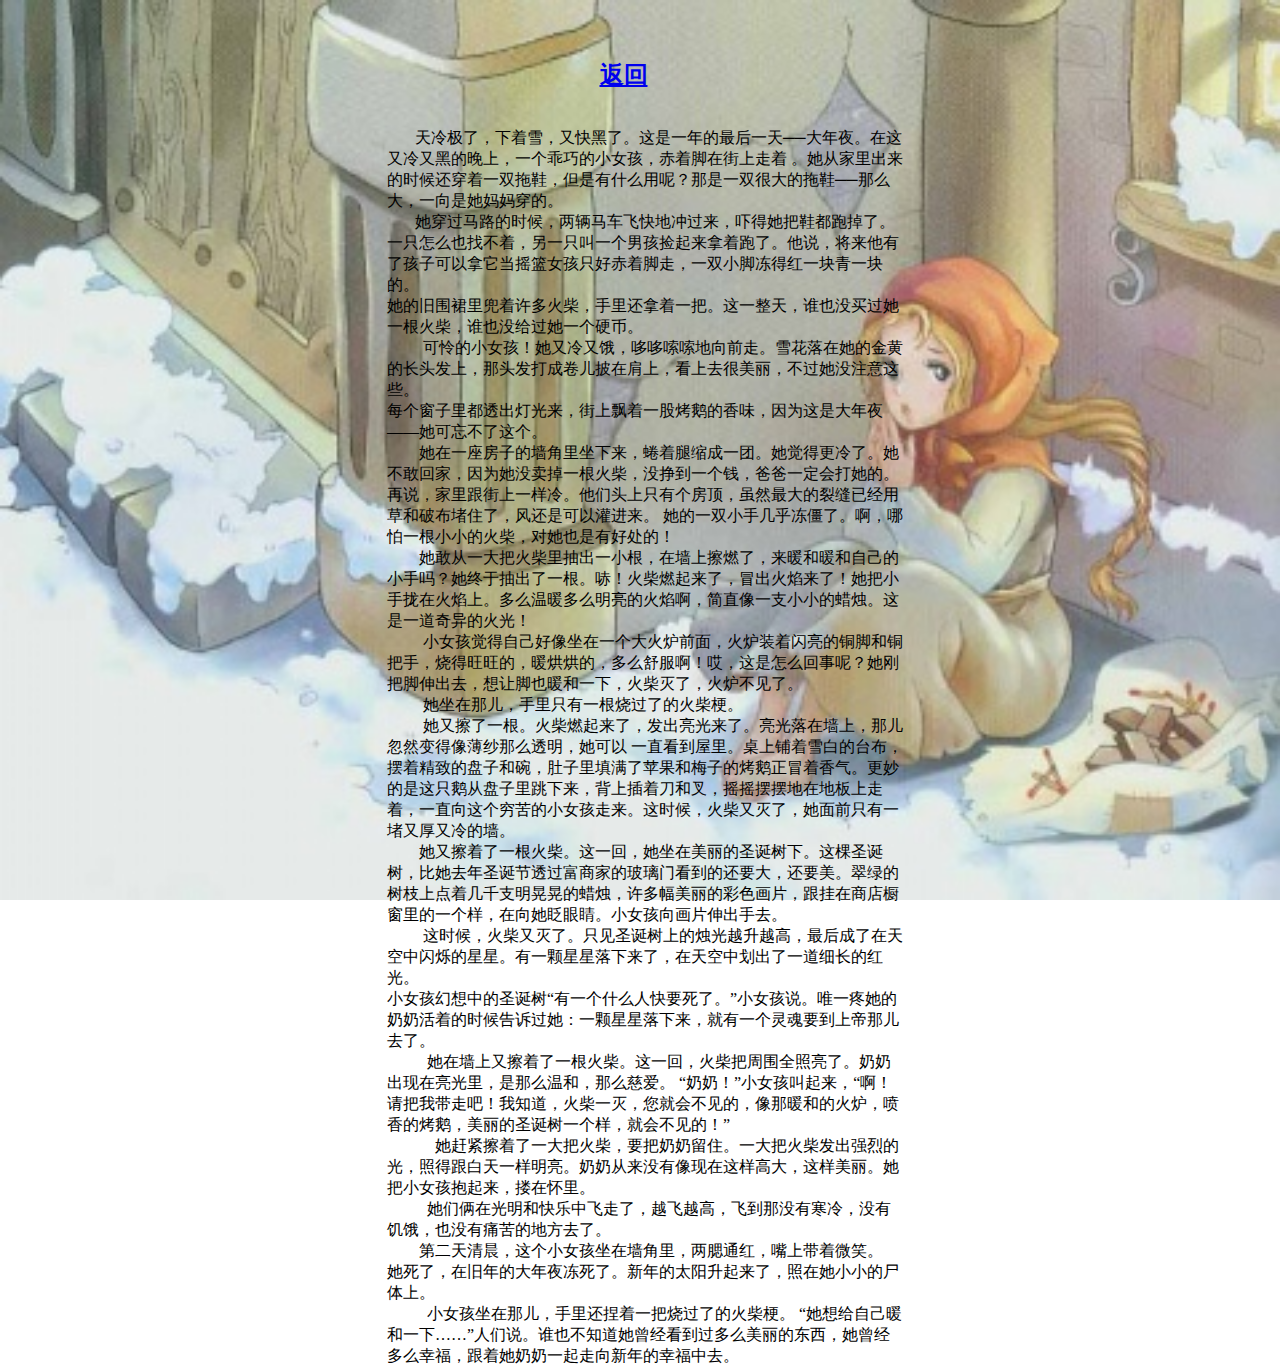
<file: dier-1.html>
<!DOCTYPE html PUBLIC "-//W3C//DTD XHTML 1.0 Transitional//EN" "http://www.w3.org/TR/xhtml1/DTD/xhtml1-transitional.dtd">
<html xmlns="http://www.w3.org/1999/xhtml">
<head>
<meta http-equiv="Content-Type" content="text/html; charset=utf-8" />
<title>无标题文档</title>
<style type="text/css">
body {
	background-image: url(3c6d55fbb2fb43161f9b8b1921a4462308f7d3c9.jpg);
	background-repeat: no-repeat;
	background-size:100% 100%;
	background-width:100%;
	background-height:100%;
	background-attachment: fixed;
}
#apDiv1 {
	position: absolute;
	left: 394px;
	top: 57px;
	width: 99px;
	height: 27px;
	z-index: 1;
	font-family: "华文彩云";
	font-weight: bold;
	color: #00F;
	font-size: 24px;
	text-align: center;
}
#apDiv2 {
	position: absolute;
	left: 574px;
	top: 59px;
	width: 99px;
	height: 27px;
	z-index: 2;
	font-family: "华文彩云";
	color: #00F;
	font-size: 24px;
	text-align: center;
}
#apDiv3 {
	position: absolute;
	left: 264px;
	top: 39px;
	width: 440px;
	height: 64px;
	z-index: 3;
}
#apDiv4 {
	position: absolute;
	left: 387px;
	top: 128px;
	width: 517px;
	height: 583px;
	z-index: 4;
}
#apDiv5 {
	position: absolute;
	left: 390px;
	top: 1205px;
	width: 340px;
	height: 262px;
	z-index: 5;
}
</style>
</head>

<body>
<div style="margin: 0 auto; font-weight: bold;" id="apDiv2"><a href="index.html">返回</a></div>
<div id="apDiv4">&nbsp;&nbsp;&nbsp;&nbsp;&nbsp;&nbsp; 天冷极了，下着雪，又快黑了。这是一年的最后一天──大年夜。在这又冷又黑的晚上，一个乖巧的小女孩，赤着脚在街上走着 。她从家里出来的时候还穿着一双拖鞋，但是有什么用呢？那是一双很大的拖鞋──那么大，一向是她妈妈穿的。<br />
 &nbsp;&nbsp;&nbsp;&nbsp;&nbsp;&nbsp; 她穿过马路的时候，两辆马车飞快地冲过来，吓得她把鞋都跑掉了。一只怎么也找不着，另一只叫一个男孩捡起来拿着跑了。他说，将来他有了孩子可以拿它当摇篮女孩只好赤着脚走，一双小脚冻得红一块青一块的。<br />
  她的旧围裙里兜着许多火柴，手里还拿着一把。这一整天，谁也没买过她一根火柴，谁也没给过她一个硬币。 　<br />
  　&nbsp;&nbsp;&nbsp;&nbsp; 可怜的小女孩！她又冷又饿，哆哆嗦嗦地向前走。雪花落在她的金黄的长头发上，那头发打成卷儿披在肩上，看上去很美丽，不过她没注意这些。<br />
  每个窗子里都透出灯光来，街上飘着一股烤鹅的香味，因为这是大年夜——她可忘不了这个。<br />
  &nbsp;&nbsp;&nbsp;&nbsp;&nbsp;&nbsp;&nbsp;
她在一座房子的墙角里坐下来，蜷着腿缩成一团。她觉得更冷了。她不敢回家，因为她没卖掉一根火柴，没挣到一个钱，爸爸一定会打她的。再说，家里跟街上一样冷。他们头上只有个房顶，虽然最大的裂缝已经用草和破布堵住了，风还是可以灌进来。 她的一双小手几乎冻僵了。啊，哪怕一根小小的火柴，对她也是有好处的！<br />
&nbsp;&nbsp;&nbsp;&nbsp;&nbsp;&nbsp;&nbsp;
她敢从一大把火柴里抽出一小根，在墙上擦燃了，来暖和暖和自己的小手吗？她终于抽出了一根。哧！火柴燃起来了，冒出火焰来了！她把小手拢在火焰上。多么温暖多么明亮的火焰啊，简直像一支小小的蜡烛。这是一道奇异的火光！<br />
&nbsp;&nbsp;&nbsp;&nbsp;&nbsp;&nbsp;&nbsp;&nbsp;
小女孩觉得自己好像坐在一个大火炉前面，火炉装着闪亮的铜脚和铜把手，烧得旺旺的，暖烘烘的，多么舒服啊！哎，这是怎么回事呢？她刚把脚伸出去，想让脚也暖和一下，火柴灭了，火炉不见了。<br />
&nbsp;&nbsp;&nbsp;&nbsp;&nbsp;&nbsp;&nbsp;&nbsp;
她坐在那儿，手里只有一根烧过了的火柴梗。 　　<br />
&nbsp;&nbsp;&nbsp;&nbsp;&nbsp;&nbsp;&nbsp;&nbsp;
她又擦了一根。火柴燃起来了，发出亮光来了。亮光落在墙上，那儿忽然变得像薄纱那么透明，她可以 一直看到屋里。桌上铺着雪白的台布，摆着精致的盘子和碗，肚子里填满了苹果和梅子的烤鹅正冒着香气。更妙的是这只鹅从盘子里跳下来，背上插着刀和叉，摇摇摆摆地在地板上走着，一直向这个穷苦的小女孩走来。这时候，火柴又灭了，她面前只有一堵又厚又冷的墙。 <br />
　　她又擦着了一根火柴。这一回，她坐在美丽的圣诞树下。这棵圣诞树，比她去年圣诞节透过富商家的玻璃门看到的还要大，还要美。翠绿的树枝上点着几千支明晃晃的蜡烛，许多幅美丽的彩色画片，跟挂在商店橱窗里的一个样，在向她眨眼睛。小女孩向画片伸出手去。<br />
&nbsp;&nbsp;&nbsp;&nbsp;&nbsp;&nbsp;&nbsp;&nbsp;
这时候，火柴又灭了。只见圣诞树上的烛光越升越高，最后成了在天空中闪烁的星星。有一颗星星落下来了，在天空中划出了一道细长的红光。<br />
小女孩幻想中的圣诞树“有一个什么人快要死了。”小女孩说。唯一疼她的奶奶活着的时候告诉过她：一颗星星落下来，就有一个灵魂要到上帝那儿去了。 　<br />
　&nbsp;&nbsp;&nbsp;&nbsp;&nbsp; 她在墙上又擦着了一根火柴。这一回，火柴把周围全照亮了。奶奶出现在亮光里，是那么温和，那么慈爱。 “奶奶！”小女孩叫起来，“啊！请把我带走吧！我知道，火柴一灭，您就会不见的，像那暖和的火炉，喷香的烤鹅，美丽的圣诞树一个样，就会不见的！” 　<br />
　&nbsp;&nbsp;&nbsp;&nbsp;&nbsp;&nbsp;&nbsp; 她赶紧擦着了一大把火柴，要把奶奶留住。一大把火柴发出强烈的光，照得跟白天一样明亮。奶奶从来没有像现在这样高大，这样美丽。她把小女孩抱起来，搂在怀里。<br />
&nbsp;&nbsp;&nbsp;&nbsp;&nbsp;&nbsp;&nbsp;&nbsp;&nbsp;
她们俩在光明和快乐中飞走了，越飞越高，飞到那没有寒冷，没有饥饿，也没有痛苦的地方去了。<br />
　　第二天清晨，这个小女孩坐在墙角里，两腮通红，嘴上带着微笑。<br />
她死了，在旧年的大年夜冻死了。新年的太阳升起来了，照在她小小的尸体上。<br />
&nbsp;&nbsp;&nbsp;&nbsp;&nbsp;&nbsp;&nbsp;&nbsp;&nbsp;
小女孩坐在那儿，手里还捏着一把烧过了的火柴梗。 “她想给自己暖和一下……”人们说。谁也不知道她曾经看到过多么美丽的东西，她曾经多么幸福，跟着她奶奶一起走向新年的幸福中去。</div>
</body>
</html>
</file>
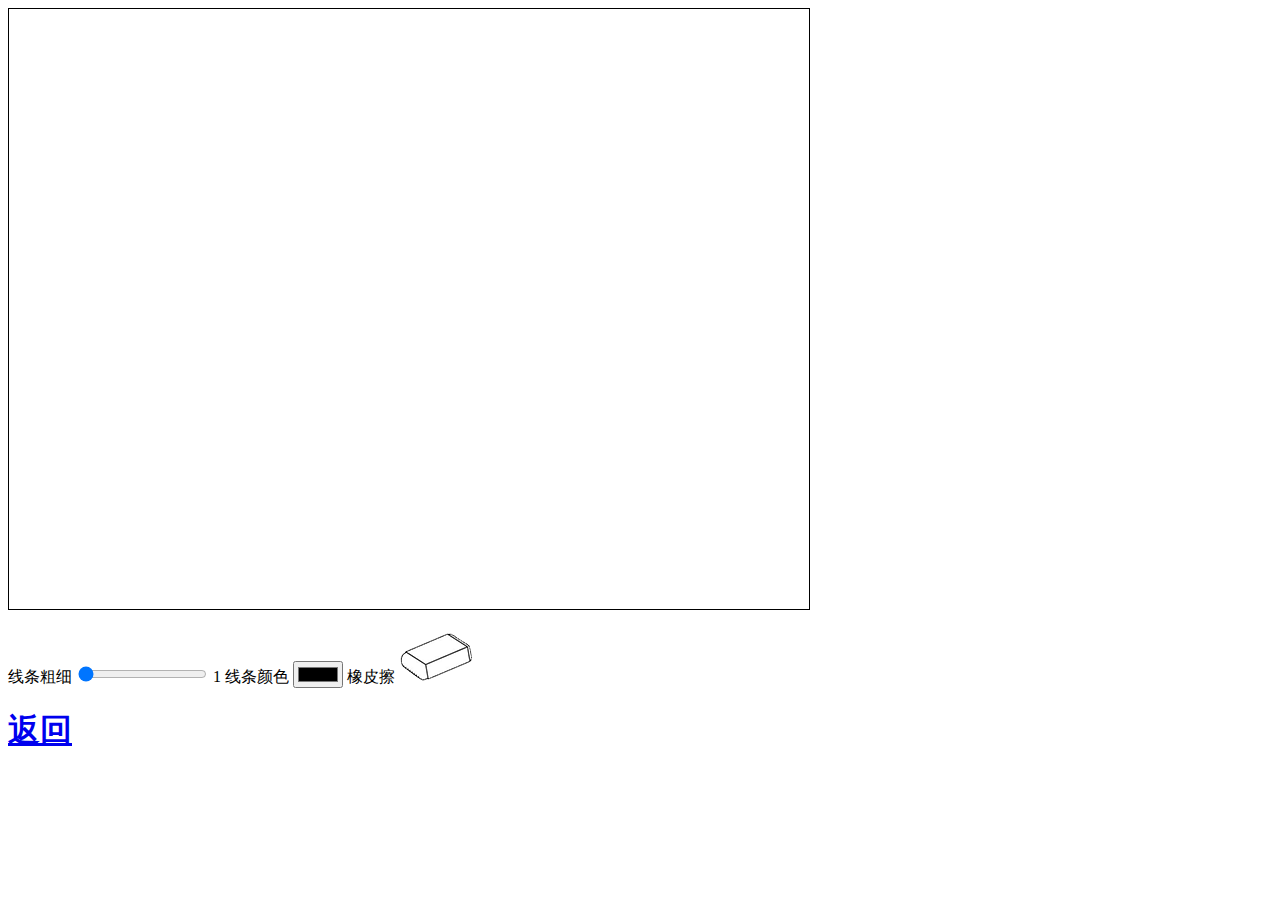
<file: disan.html>
<!doctype html>
<html>
<head>
<meta charset="utf-8">
<title>无标题文档</title>
<script type="text/javascript">
var c;
var ctx;
var started;
var ch ;
window.addEventListener("load",init,true);
function init(){

	c = document.getElementById("myCanvas");
	c.addEventListener("mousedown",doMouseDown,false);
	c.addEventListener("mousemove",doMouseMove,false);
	c.addEventListener("mouseup",doMouseUp,false);
	ctx = c.getContext("2d");
}
function doMouseDown(event){
	
	var mouseX = event.pageX - this.offsetLeft;
	var mouseY = event.pageY - this.offsetTop;
	ctx.beginPath();
	ctx.moveTo(mouseX,mouseY);
	started = true;
	
}
function doMouseMove(event){
	if(started){
		var mouseX = event.pageX - this.offsetLeft;
		var mouseY = event.pageY - this.offsetTop;
		ctx.lineTo(mouseX,mouseY);
		ctx.stroke();
	}
}
function doMouseUp(event){
	started = false;
}
function doChangeRange(){
	rvalue = document.getElementById("r").value;
	document.getElementById("o").value = rvalue;
	ctx.lineWidth = rvalue;
}
function doChangeColor(){
	var colorPicker = document.getElementById("lineColor");
	ctx.strokeStyle = colorPicker.value;
}
function doCha(){
	if(ctx.globalCompositeOperation=="source-over"){
	ctx.globalCompositeOperation ="destination-out";
	}
	else{
		ctx.globalCompositeOperation="source-over"
	}
}

</script>

</head>
<body>
<canvas id="myCanvas" height="600px" width="800px" style="border:black solid 1px">您的浏览器不支持 canvas。</canvas>
<form>
<br>
线条粗细
<input id = "r" type="range" min="1" max="50" step="1" name="rangedemo" value="1" onChange="doChangeRange()"/>
<output id="o">1</output>
线条颜色
<input id="lineColor" type="color" onChange="doChangeColor()">
橡皮擦
<input id="cha" type="image" src="eraser.png" return = false onClick="doCha();return false" >
</form>
<h1><a href="index.html">返回</a></h1>
</body>
</html>
</file>
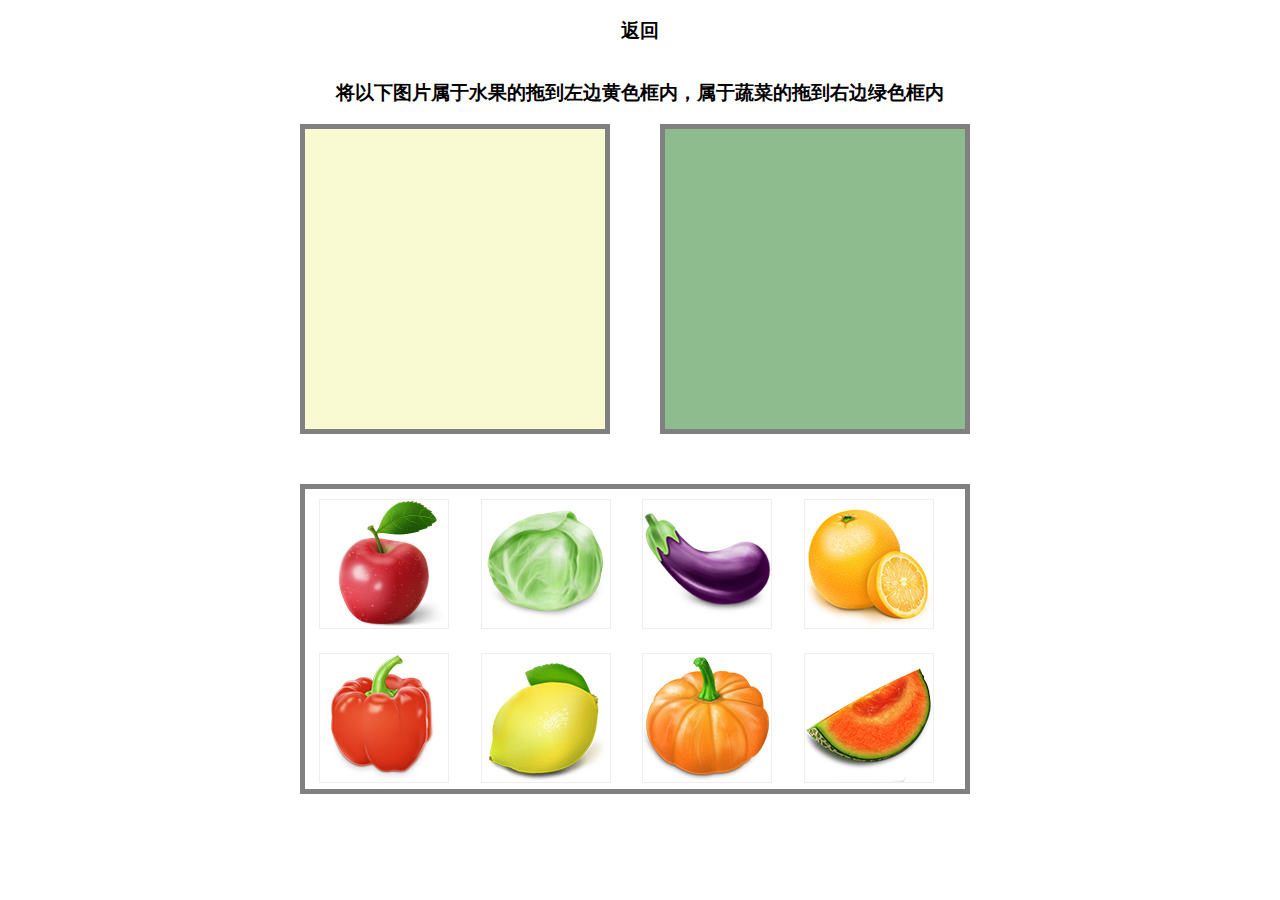
<file: disi.html>
<!DOCTYPE html>
<html lang="en">
<head>
    <meta charset="UTF-8">
    <title>分类游戏</title>
    <link rel="stylesheet" href="css/public.css">
    <link rel="stylesheet" href="css/order.css">
</head>

<body>
<br>
<h3><a href="index.html">返回</a></h3>
<br><br>
<h3>将以下图片属于水果的拖到左边黄色框内，属于蔬菜的拖到右边绿色框内</h3>
<br>
<div class="game">
<div id="fruit" ondrop="drop1(event)" ondragover="allowDrop(event)">

</div>
<div id="vegetables" ondrop="drop2(event)" ondragover="allowDrop(event)">

</div>
<div class="all">
    <img src="img/order/1.png" alt="" ondragstart="drag(event)" id="fruit1" draggable="true">
    <img src="img/order/2.png" alt="" ondragstart="drag(event)" id="vegetables1" draggable="true">
    <img src="img/order/3.png" alt="" ondragstart="drag(event)" id="vegetables2" draggable="true">
    <img src="img/order/4.png" alt="" ondragstart="drag(event)" id="fruit2" draggable="true">
    <img src="img/order/5.png" alt="" ondragstart="drag(event)" id="vegetables3" draggable="true">
    <img src="img/order/6.png" alt="" ondragstart="drag(event)" id="fruit3" draggable="true">
    <img src="img/order/7.png" alt="" ondragstart="drag(event)" id="vegetables4" draggable="true">
    <img src="img/order/8.png" alt="" ondragstart="drag(event)" id="fruit4" draggable="true">
</div>
</div>

</body>
</html>
<script>

function drag(ev){
ev.dataTransfer.setData('text',ev.target.id);

}
    function  drop1(ev){
        ev.preventDefault();
        var data=ev.dataTransfer.getData('text');
        if(data.indexOf('fruit')>=0)
        {
            document.getElementById('fruit').appendChild(document.getElementById(data));
        }
        else{
            alert('不是水果');
        }
    }
function  drop2(ev){
    ev.preventDefault();
    var data=ev.dataTransfer.getData('text');
    if(data.indexOf('vegetables')>=0)
    {
        document.getElementById('vegetables').appendChild(document.getElementById(data));
    }
    else{
        alert('不是蔬菜');
    }

}
function allowDrop(ev){

    ev.preventDefault();
}
</script>
</file>
<file: css/public.css>
*{
    margin: 0px;
    padding: 0px;
}
a{
	text-decoration: none;
	color: black;
}
iframe{
	display:block;
	width: 1400px;
	height:2000px;
	border: none;
    margin:auto;

}
audio{
	float: right;
	width: 120px;
	margin-top: 10px;
}
h3{
	text-align: center;
}
</file>
<file: css/order.css>
#fruit,#vegetables{
    width: 300px;
    height: 300px;

}
#fruit{
    background-color: lightgoldenrodyellow;
}
#vegetables{
    margin-left: 50px;
background-color: darkseagreen;
}
.all{
margin: auto;
    width: 660px;
    height: 300px;
    clear: both;
    margin-top: 50px;
}
#fruit,#vegetables,.all{
    border: 5px solid grey;
    float: left;
}
.game{
    width: 680px;
    margin: auto;
}
.all img{
    border: 1px solid #eeeeee;
    margin: 10px 2.1%;
}
#fruit img,#vegetables img{
    border: 1px solid #eeeeee;
    margin: 10px;
}
</file>
